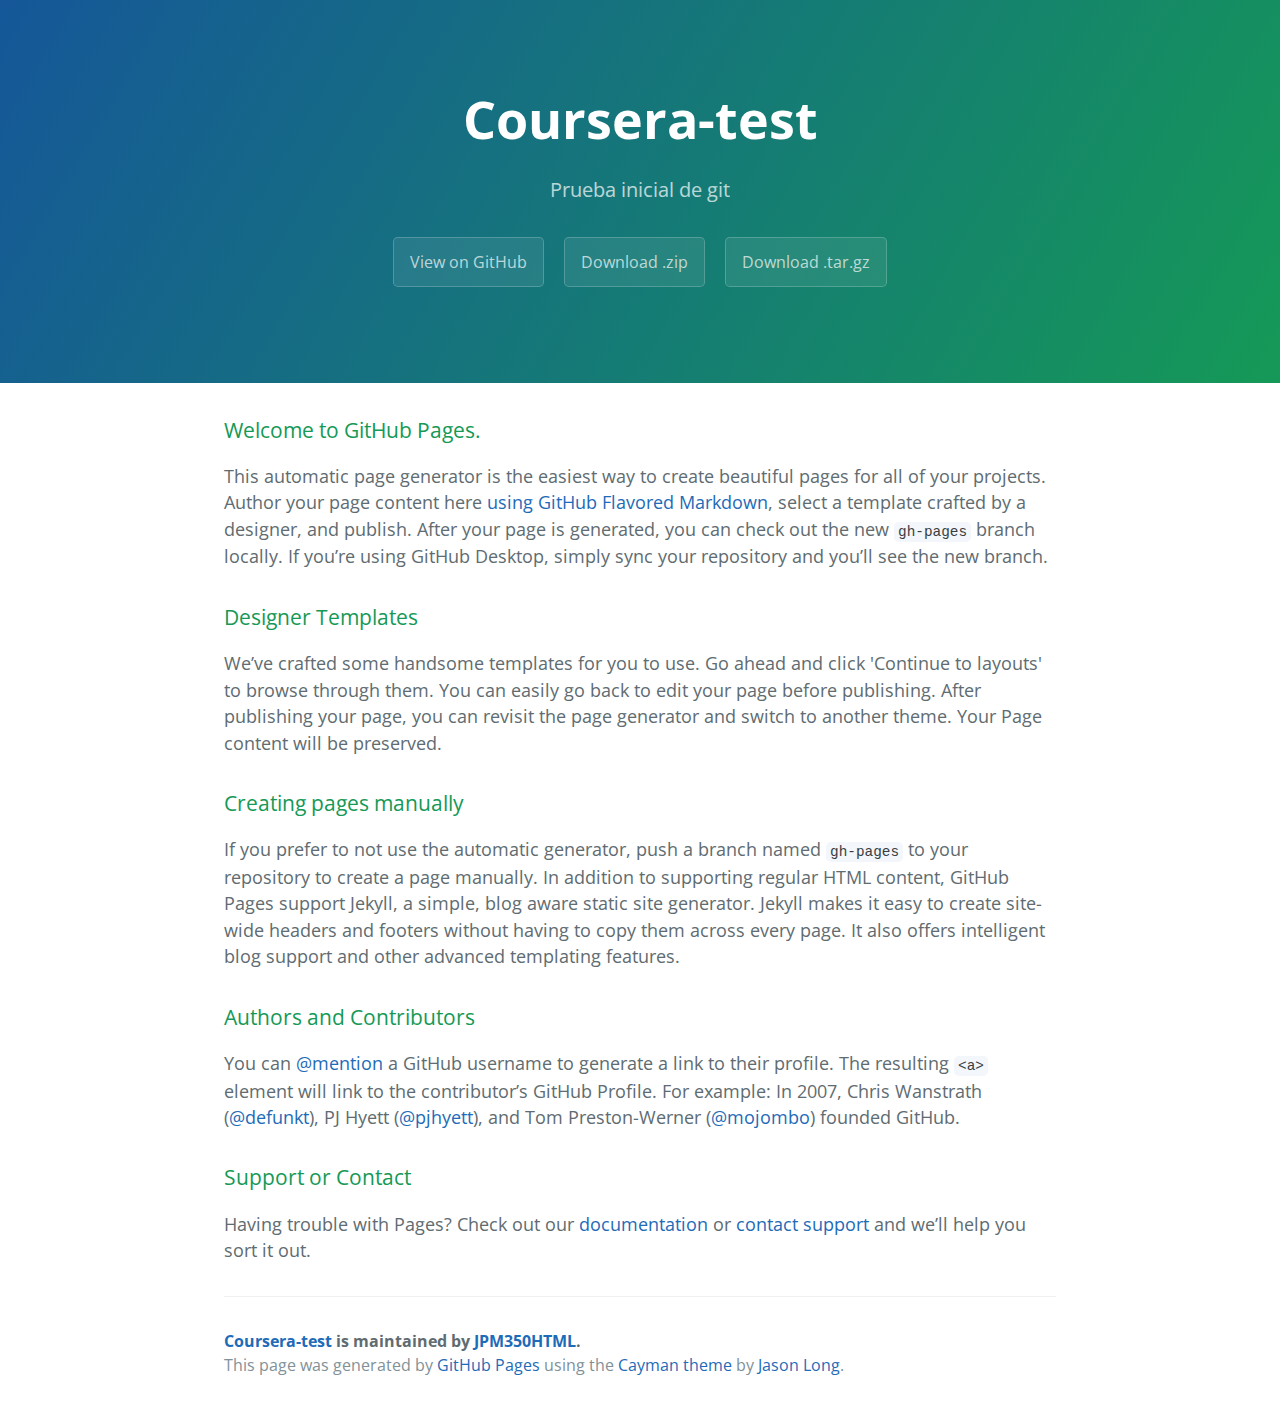
<file: index.html>
<!DOCTYPE html>
<html lang="en-us">
  <head>
    <meta charset="UTF-8">
    <title>Coursera-test by JPM350HTML</title>
    <meta name="viewport" content="width=device-width, initial-scale=1">
    <link rel="stylesheet" type="text/css" href="stylesheets/normalize.css" media="screen">
    <link href='https://fonts.googleapis.com/css?family=Open+Sans:400,700' rel='stylesheet' type='text/css'>
    <link rel="stylesheet" type="text/css" href="stylesheets/stylesheet.css" media="screen">
    <link rel="stylesheet" type="text/css" href="stylesheets/github-light.css" media="screen">
  </head>
  <body>
    <section class="page-header">
      <h1 class="project-name">Coursera-test</h1>
      <h2 class="project-tagline">Prueba inicial de git</h2>
      <a href="https://github.com/JPM350HTML/Coursera-test" class="btn">View on GitHub</a>
      <a href="https://github.com/JPM350HTML/Coursera-test/zipball/master" class="btn">Download .zip</a>
      <a href="https://github.com/JPM350HTML/Coursera-test/tarball/master" class="btn">Download .tar.gz</a>
    </section>

    <section class="main-content">
      <h3>
<a id="welcome-to-github-pages" class="anchor" href="#welcome-to-github-pages" aria-hidden="true"><span aria-hidden="true" class="octicon octicon-link"></span></a>Welcome to GitHub Pages.</h3>

<p>This automatic page generator is the easiest way to create beautiful pages for all of your projects. Author your page content here <a href="https://guides.github.com/features/mastering-markdown/">using GitHub Flavored Markdown</a>, select a template crafted by a designer, and publish. After your page is generated, you can check out the new <code>gh-pages</code> branch locally. If you’re using GitHub Desktop, simply sync your repository and you’ll see the new branch.</p>

<h3>
<a id="designer-templates" class="anchor" href="#designer-templates" aria-hidden="true"><span aria-hidden="true" class="octicon octicon-link"></span></a>Designer Templates</h3>

<p>We’ve crafted some handsome templates for you to use. Go ahead and click 'Continue to layouts' to browse through them. You can easily go back to edit your page before publishing. After publishing your page, you can revisit the page generator and switch to another theme. Your Page content will be preserved.</p>

<h3>
<a id="creating-pages-manually" class="anchor" href="#creating-pages-manually" aria-hidden="true"><span aria-hidden="true" class="octicon octicon-link"></span></a>Creating pages manually</h3>

<p>If you prefer to not use the automatic generator, push a branch named <code>gh-pages</code> to your repository to create a page manually. In addition to supporting regular HTML content, GitHub Pages support Jekyll, a simple, blog aware static site generator. Jekyll makes it easy to create site-wide headers and footers without having to copy them across every page. It also offers intelligent blog support and other advanced templating features.</p>

<h3>
<a id="authors-and-contributors" class="anchor" href="#authors-and-contributors" aria-hidden="true"><span aria-hidden="true" class="octicon octicon-link"></span></a>Authors and Contributors</h3>

<p>You can <a href="https://help.github.com/articles/basic-writing-and-formatting-syntax/#mentioning-users-and-teams" class="user-mention">@mention</a> a GitHub username to generate a link to their profile. The resulting <code>&lt;a&gt;</code> element will link to the contributor’s GitHub Profile. For example: In 2007, Chris Wanstrath (<a href="https://github.com/defunkt" class="user-mention">@defunkt</a>), PJ Hyett (<a href="https://github.com/pjhyett" class="user-mention">@pjhyett</a>), and Tom Preston-Werner (<a href="https://github.com/mojombo" class="user-mention">@mojombo</a>) founded GitHub.</p>

<h3>
<a id="support-or-contact" class="anchor" href="#support-or-contact" aria-hidden="true"><span aria-hidden="true" class="octicon octicon-link"></span></a>Support or Contact</h3>

<p>Having trouble with Pages? Check out our <a href="https://help.github.com/pages">documentation</a> or <a href="https://github.com/contact">contact support</a> and we’ll help you sort it out.</p>

      <footer class="site-footer">
        <span class="site-footer-owner"><a href="https://github.com/JPM350HTML/Coursera-test">Coursera-test</a> is maintained by <a href="https://github.com/JPM350HTML">JPM350HTML</a>.</span>

        <span class="site-footer-credits">This page was generated by <a href="https://pages.github.com">GitHub Pages</a> using the <a href="https://github.com/jasonlong/cayman-theme">Cayman theme</a> by <a href="https://twitter.com/jasonlong">Jason Long</a>.</span>
      </footer>

    </section>

  
  </body>
</html>
</file>
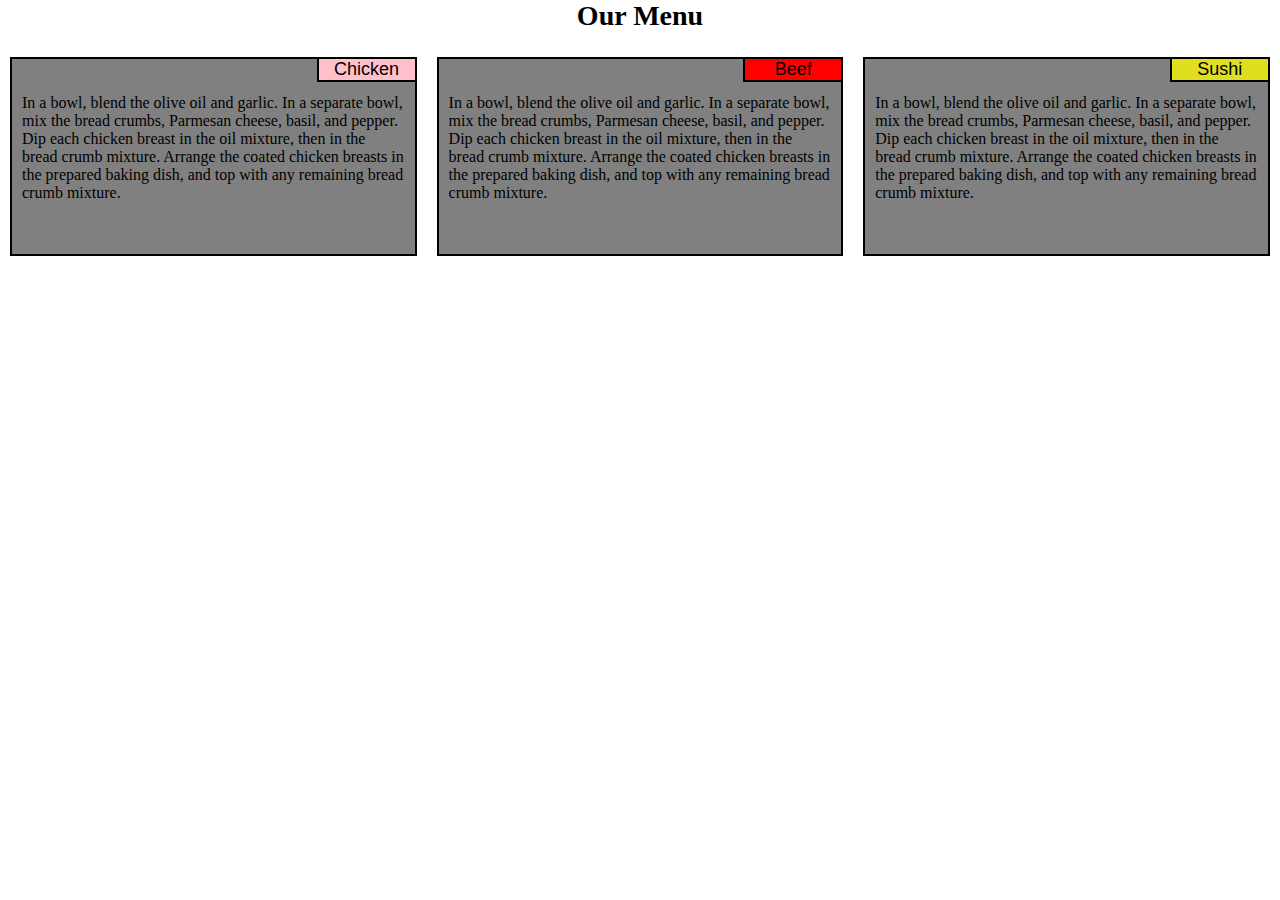
<file: site/mod2_solution/index.html>
<!DOCTYPE html>
<html>
<head>
<meta charset="utf-8">
<meta name="viewport" content="width=device-width, initial-scale=1">
<title>Our Menu</title>
<style>
/********** Base styles **********/
* {
  box-sizing: border-box;
  margin: 0;
  padding: 0;
}
h1 {
  margin-bottom: 15px;
}

div {
	box-sizing: border-box;
}

.interno {
	background-color: grey;
	margin: 10px;
	border: 2px solid black;
}

p {
  background-color: grey;
  width: 90%;
  height: 150px;
  margin-right: auto;
  margin-left: auto;
  font-family: Helvetica;
  color: black;
  box-sizing: border-box;
}

#p1 {
	background-color: pink; 
	width: 100px;
	height: 25px;
	border: 2px solid black;
	float: right;
	position: relative;
	top: -2px;
	right: -12px;
	font-size: 18px;
	margin-right: 10px;
	margin-bottom: 10px;
	box-sizing: border-box;
}

#p2 {
	background-color: red; 
	width: 100px;
	height: 25px;
	border: 2px solid black;
	float: right;
	position: relative;
	top: -2px;
	right: -12px;
	font-size: 18px;
	margin-right: 10px;
	margin-bottom: 10px;
	box-sizing: border-box;
}

#p3 {
	background-color: #dfdf1f; 
	width: 100px;
	height: 25px;
	border: 2px solid black;
	float: right;
	position: relative;
	top: -2px;
	right: -12px;
	font-size: 18px;
	margin-right: 10px;
	margin-bottom: 10px;
	box-sizing: border-box;
}

section {
	clear: right;
	width: 95%;
	height: 150px;
	overflow: auto;
	box-sizing: border-box;
	margin: 10px;
}

/* Simple Responsive Framework. */
.row {
  width: 100%;
  box-sizing: border-box;
}
/********** desktop view (992px and above) **********/
@media (min-width: 992px) {
  .col-lg-1, .col-lg-2, .col-lg-3, .col-lg-4, .col-lg-5, .col-lg-6, .col-lg-7, .col-lg-8, .col-lg-9, .col-lg-10, .col-lg-11, .col-lg-12 {
    float: left;
  }
  .col-lg-1 {
    width: 8.33%;
  }
  .col-lg-2 {
    width: 16.66%;
  }
  .col-lg-3 {
    width: 25%;
  }
  .col-lg-4 {
    width: 33.33%;
  }
  .col-lg-5 {
    width: 41.66%;
  }
  .col-lg-6 {
    width: 50%;
  }
  .col-lg-7 {
    width: 58.33%;
  }
  .col-lg-8 {
    width: 66.66%;
  }
  .col-lg-9 {
    width: 74.99%;
  }
  .col-lg-10 {
    width: 83.33%;
  }
  .col-lg-11 {
    width: 91.66%;
  }
  .col-lg-12 {
    width: 100%;
  }
}
/********** tablet view (between 768px and 991px, inclusively) **********/
@media (min-width: 768px) and (max-width: 991px) {
  .col-md-1, .col-md-2, .col-md-3, .col-md-4, .col-md-5, .col-md-6, .col-md-7, .col-md-8, .col-md-9, .col-md-10, .col-md-11, .col-md-12 {
    float: left;
  }
  .col-md-1 {
    width: 8.33%;
  }
  .col-md-2 {
    width: 16.66%;
  }
  .col-md-3 {
    width: 25%;
  }
  .col-md-4 {
    width: 33.33%;
  }
  .col-md-5 {
    width: 41.66%;
  }
  .col-md-6 {
    width: 50%;
  }
  .col-md-7 {
    width: 58.33%;
  }
  .col-md-8 {
    width: 66.66%;
  }
  .col-md-9 {
    width: 74.99%;
  }
  .col-md-10 {
    width: 83.33%;
  }
  .col-md-11 {
    width: 91.66%;
  }
  .col-md-12 {
    width: 100%;
  }
}

/********** mobile view (equal to or less than 767px) **********/
@media (max-width: 767px) {
  .col-sm-1, .col-sm-2, .col-sm-3, .col-sm-4, .col-sm-5, .col-sm-6, .col-sm-7, .col-sm-8, .col-sm-9, .col-sm-10, .col-sm-11, .col-sm-12 {
    float: left;
  }
  .col-sm-1 {
    width: 8.33%;
  }
  .col-sm-2 {
    width: 16.66%;
  }
  .col-sm-3 {
    width: 25%;
  }
  .col-sm-4 {
    width: 33.33%;
  }
  .col-sm-5 {
    width: 41.66%;
  }
  .col-sm-6 {
    width: 50%;
  }
  .col-sm-7 {
    width: 58.33%;
  }
  .col-sm-8 {
    width: 66.66%;
  }
  .col-sm-9 {
    width: 74.99%;
  }
  .col-sm-10 {
    width: 83.33%;
  }
  .col-sm-11 {
    width: 91.66%;
  }
  .col-sm-12 {
    width: 100%;
  }
}

h1 {
	font-size: 175%;
}

</style>
</head>
<body>
<h1><center>Our Menu</center></h1>

<div class="row">
  <div class="col-lg-4 col-md-6 col-sm-12">
  	<div class="interno">
  		<p id="p1" align="center">Chicken</p>
  		<section>In a bowl, blend the olive oil and garlic. In a separate bowl, mix the bread crumbs, Parmesan cheese, basil, and pepper. Dip each chicken breast in the oil mixture, then in the bread crumb mixture. Arrange the coated chicken breasts in the prepared baking dish, and top with any remaining bread crumb mixture.</section>
  	</div>
  </div>
  <div class="col-lg-4 col-md-6 col-sm-12">
  	<div class="interno">
  		<p id="p2" align="center">Beef</p>
  		<section>In a bowl, blend the olive oil and garlic. In a separate bowl, mix the bread crumbs, Parmesan cheese, basil, and pepper. Dip each chicken breast in the oil mixture, then in the bread crumb mixture. Arrange the coated chicken breasts in the prepared baking dish, and top with any remaining bread crumb mixture.</section>
  	</div>
  </div>
  <div class="col-lg-4 col-md-12 col-sm-12">
  	<div class="interno">
  		<p id="p3" align="center">Sushi</p>
  		<section>In a bowl, blend the olive oil and garlic. In a separate bowl, mix the bread crumbs, Parmesan cheese, basil, and pepper. Dip each chicken breast in the oil mixture, then in the bread crumb mixture. Arrange the coated chicken breasts in the prepared baking dish, and top with any remaining bread crumb mixture.</section>
  	</div>
  </div>
</div>

</body>
</html>
</file>
<file: stylesheets/stylesheet.css>
* {
  box-sizing: border-box; }

body {
  padding: 0;
  margin: 0;
  font-family: "Open Sans", "Helvetica Neue", Helvetica, Arial, sans-serif;
  font-size: 16px;
  line-height: 1.5;
  color: #606c71; }

a {
  color: #1e6bb8;
  text-decoration: none; }
  a:hover {
    text-decoration: underline; }

.btn {
  display: inline-block;
  margin-bottom: 1rem;
  color: rgba(255, 255, 255, 0.7);
  background-color: rgba(255, 255, 255, 0.08);
  border-color: rgba(255, 255, 255, 0.2);
  border-style: solid;
  border-width: 1px;
  border-radius: 0.3rem;
  transition: color 0.2s, background-color 0.2s, border-color 0.2s; }
  .btn + .btn {
    margin-left: 1rem; }

.btn:hover {
  color: rgba(255, 255, 255, 0.8);
  text-decoration: none;
  background-color: rgba(255, 255, 255, 0.2);
  border-color: rgba(255, 255, 255, 0.3); }

@media screen and (min-width: 64em) {
  .btn {
    padding: 0.75rem 1rem; } }

@media screen and (min-width: 42em) and (max-width: 64em) {
  .btn {
    padding: 0.6rem 0.9rem;
    font-size: 0.9rem; } }

@media screen and (max-width: 42em) {
  .btn {
    display: block;
    width: 100%;
    padding: 0.75rem;
    font-size: 0.9rem; }
    .btn + .btn {
      margin-top: 1rem;
      margin-left: 0; } }

.page-header {
  color: #fff;
  text-align: center;
  background-color: #159957;
  background-image: linear-gradient(120deg, #155799, #159957); }

@media screen and (min-width: 64em) {
  .page-header {
    padding: 5rem 6rem; } }

@media screen and (min-width: 42em) and (max-width: 64em) {
  .page-header {
    padding: 3rem 4rem; } }

@media screen and (max-width: 42em) {
  .page-header {
    padding: 2rem 1rem; } }

.project-name {
  margin-top: 0;
  margin-bottom: 0.1rem; }

@media screen and (min-width: 64em) {
  .project-name {
    font-size: 3.25rem; } }

@media screen and (min-width: 42em) and (max-width: 64em) {
  .project-name {
    font-size: 2.25rem; } }

@media screen and (max-width: 42em) {
  .project-name {
    font-size: 1.75rem; } }

.project-tagline {
  margin-bottom: 2rem;
  font-weight: normal;
  opacity: 0.7; }

@media screen and (min-width: 64em) {
  .project-tagline {
    font-size: 1.25rem; } }

@media screen and (min-width: 42em) and (max-width: 64em) {
  .project-tagline {
    font-size: 1.15rem; } }

@media screen and (max-width: 42em) {
  .project-tagline {
    font-size: 1rem; } }

.main-content :first-child {
  margin-top: 0; }
.main-content img {
  max-width: 100%; }
.main-content h1, .main-content h2, .main-content h3, .main-content h4, .main-content h5, .main-content h6 {
  margin-top: 2rem;
  margin-bottom: 1rem;
  font-weight: normal;
  color: #159957; }
.main-content p {
  margin-bottom: 1em; }
.main-content code {
  padding: 2px 4px;
  font-family: Consolas, "Liberation Mono", Menlo, Courier, monospace;
  font-size: 0.9rem;
  color: #383e41;
  background-color: #f3f6fa;
  border-radius: 0.3rem; }
.main-content pre {
  padding: 0.8rem;
  margin-top: 0;
  margin-bottom: 1rem;
  font: 1rem Consolas, "Liberation Mono", Menlo, Courier, monospace;
  color: #567482;
  word-wrap: normal;
  background-color: #f3f6fa;
  border: solid 1px #dce6f0;
  border-radius: 0.3rem; }
  .main-content pre > code {
    padding: 0;
    margin: 0;
    font-size: 0.9rem;
    color: #567482;
    word-break: normal;
    white-space: pre;
    background: transparent;
    border: 0; }
.main-content .highlight {
  margin-bottom: 1rem; }
  .main-content .highlight pre {
    margin-bottom: 0;
    word-break: normal; }
.main-content .highlight pre, .main-content pre {
  padding: 0.8rem;
  overflow: auto;
  font-size: 0.9rem;
  line-height: 1.45;
  border-radius: 0.3rem; }
.main-content pre code, .main-content pre tt {
  display: inline;
  max-width: initial;
  padding: 0;
  margin: 0;
  overflow: initial;
  line-height: inherit;
  word-wrap: normal;
  background-color: transparent;
  border: 0; }
  .main-content pre code:before, .main-content pre code:after, .main-content pre tt:before, .main-content pre tt:after {
    content: normal; }
.main-content ul, .main-content ol {
  margin-top: 0; }
.main-content blockquote {
  padding: 0 1rem;
  margin-left: 0;
  color: #819198;
  border-left: 0.3rem solid #dce6f0; }
  .main-content blockquote > :first-child {
    margin-top: 0; }
  .main-content blockquote > :last-child {
    margin-bottom: 0; }
.main-content table {
  display: block;
  width: 100%;
  overflow: auto;
  word-break: normal;
  word-break: keep-all; }
  .main-content table th {
    font-weight: bold; }
  .main-content table th, .main-content table td {
    padding: 0.5rem 1rem;
    border: 1px solid #e9ebec; }
.main-content dl {
  padding: 0; }
  .main-content dl dt {
    padding: 0;
    margin-top: 1rem;
    font-size: 1rem;
    font-weight: bold; }
  .main-content dl dd {
    padding: 0;
    margin-bottom: 1rem; }
.main-content hr {
  height: 2px;
  padding: 0;
  margin: 1rem 0;
  background-color: #eff0f1;
  border: 0; }

@media screen and (min-width: 64em) {
  .main-content {
    max-width: 64rem;
    padding: 2rem 6rem;
    margin: 0 auto;
    font-size: 1.1rem; } }

@media screen and (min-width: 42em) and (max-width: 64em) {
  .main-content {
    padding: 2rem 4rem;
    font-size: 1.1rem; } }

@media screen and (max-width: 42em) {
  .main-content {
    padding: 2rem 1rem;
    font-size: 1rem; } }

.site-footer {
  padding-top: 2rem;
  margin-top: 2rem;
  border-top: solid 1px #eff0f1; }

.site-footer-owner {
  display: block;
  font-weight: bold; }

.site-footer-credits {
  color: #819198; }

@media screen and (min-width: 64em) {
  .site-footer {
    font-size: 1rem; } }

@media screen and (min-width: 42em) and (max-width: 64em) {
  .site-footer {
    font-size: 1rem; } }

@media screen and (max-width: 42em) {
  .site-footer {
    font-size: 0.9rem; } }
</file>
<file: stylesheets/github-light.css>
/*
The MIT License (MIT)

Copyright (c) 2015 GitHub, Inc.

Permission is hereby granted, free of charge, to any person obtaining a copy
of this software and associated documentation files (the "Software"), to deal
in the Software without restriction, including without limitation the rights
to use, copy, modify, merge, publish, distribute, sublicense, and/or sell
copies of the Software, and to permit persons to whom the Software is
furnished to do so, subject to the following conditions:

The above copyright notice and this permission notice shall be included in all
copies or substantial portions of the Software.

THE SOFTWARE IS PROVIDED "AS IS", WITHOUT WARRANTY OF ANY KIND, EXPRESS OR
IMPLIED, INCLUDING BUT NOT LIMITED TO THE WARRANTIES OF MERCHANTABILITY,
FITNESS FOR A PARTICULAR PURPOSE AND NONINFRINGEMENT. IN NO EVENT SHALL THE
AUTHORS OR COPYRIGHT HOLDERS BE LIABLE FOR ANY CLAIM, DAMAGES OR OTHER
LIABILITY, WHETHER IN AN ACTION OF CONTRACT, TORT OR OTHERWISE, ARISING FROM,
OUT OF OR IN CONNECTION WITH THE SOFTWARE OR THE USE OR OTHER DEALINGS IN THE
SOFTWARE.

*/

.pl-c /* comment */ {
  color: #969896;
}

.pl-c1      /* constant, markup.raw, meta.diff.header, meta.module-reference, meta.property-name, support, support.constant, support.variable, variable.other.constant */,
.pl-s .pl-v /* string variable */ {
  color: #0086b3;
}

.pl-e  /* entity */,
.pl-en /* entity.name */ {
  color: #795da3;
}

.pl-s .pl-s1 /* string source */,
.pl-smi      /* storage.modifier.import, storage.modifier.package, storage.type.java, variable.other, variable.parameter.function */ {
  color: #333;
}

.pl-ent /* entity.name.tag */ {
  color: #63a35c;
}

.pl-k /* keyword, storage, storage.type */ {
  color: #a71d5d;
}

.pl-pds              /* punctuation.definition.string, string.regexp.character-class */,
.pl-s                /* string */,
.pl-s .pl-pse .pl-s1 /* string punctuation.section.embedded source */,
.pl-sr               /* string.regexp */,
.pl-sr .pl-cce       /* string.regexp constant.character.escape */,
.pl-sr .pl-sra       /* string.regexp string.regexp.arbitrary-repitition */,
.pl-sr .pl-sre       /* string.regexp source.ruby.embedded */ {
  color: #183691;
}

.pl-v /* variable */ {
  color: #ed6a43;
}

.pl-id /* invalid.deprecated */ {
  color: #b52a1d;
}

.pl-ii /* invalid.illegal */ {
  background-color: #b52a1d;
  color: #f8f8f8;
}

.pl-sr .pl-cce /* string.regexp constant.character.escape */ {
  color: #63a35c;
  font-weight: bold;
}

.pl-ml /* markup.list */ {
  color: #693a17;
}

.pl-mh        /* markup.heading */,
.pl-mh .pl-en /* markup.heading entity.name */,
.pl-ms        /* meta.separator */ {
  color: #1d3e81;
  font-weight: bold;
}

.pl-mq /* markup.quote */ {
  color: #008080;
}

.pl-mi /* markup.italic */ {
  color: #333;
  font-style: italic;
}

.pl-mb /* markup.bold */ {
  color: #333;
  font-weight: bold;
}

.pl-md /* markup.deleted, meta.diff.header.from-file */ {
  background-color: #ffecec;
  color: #bd2c00;
}

.pl-mi1 /* markup.inserted, meta.diff.header.to-file */ {
  background-color: #eaffea;
  color: #55a532;
}

.pl-mdr /* meta.diff.range */ {
  color: #795da3;
  font-weight: bold;
}

.pl-mo /* meta.output */ {
  color: #1d3e81;
}
</file>
